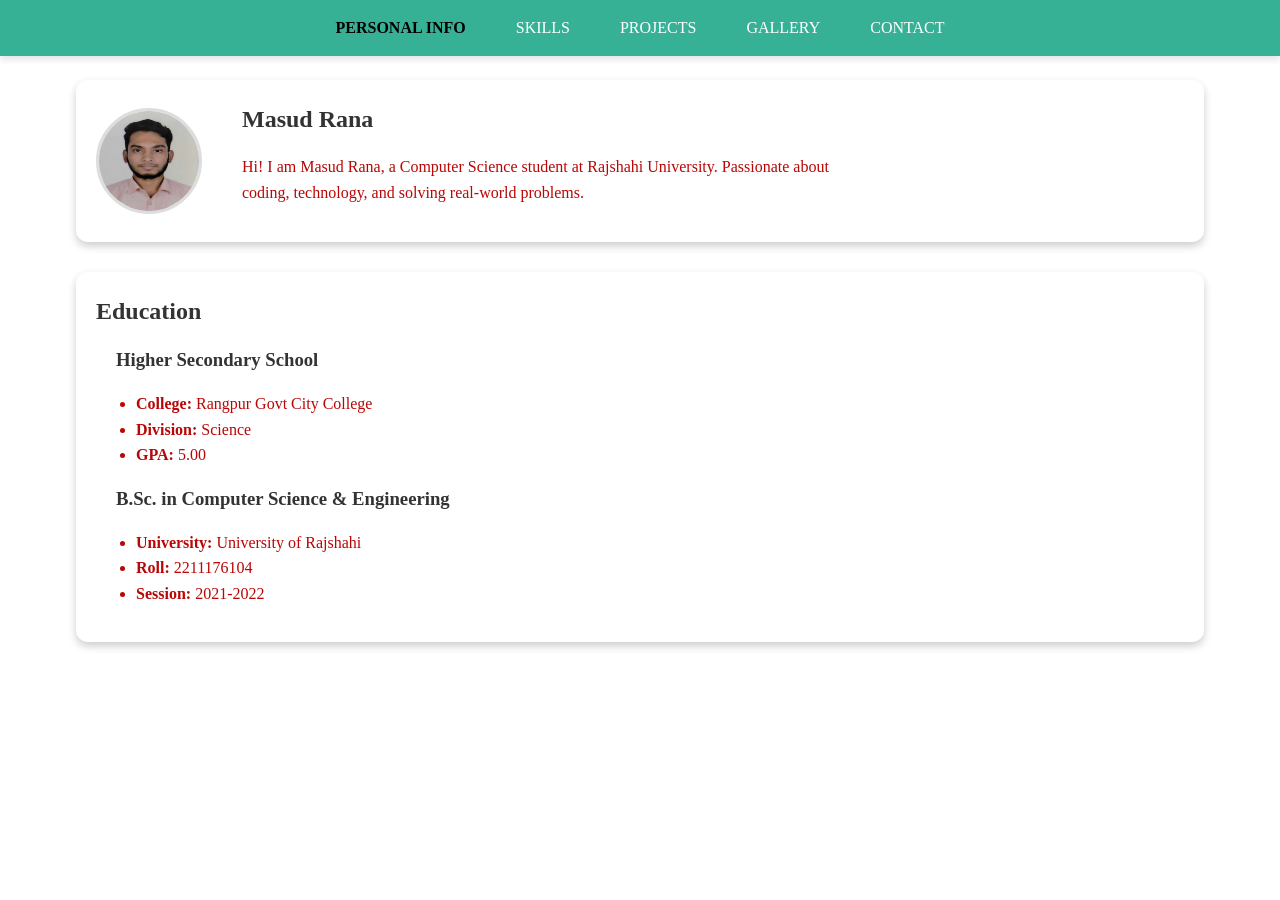
<file: Web Development/My Profile Project/Portfolio/index.html>
<!DOCTYPE html>
<html lang="en">
<head>
    <title>Masud Rana - Portfolio</title>
    <link rel="stylesheet" href="style.css">
</head>
<body>
    <header>
        <nav class="navbar">
            <ul>
                <li><a href="index.html" class="active">Personal Info</a></li>
                <li><a href="skills.html">Skills</a></li>
                <li><a href="project.html">Projects</a></li>
                <li><a href="gallery.html">Gallery</a></li>
                <li><a href="contact.html">Contact</a></li>
            </ul>
        </nav>
    </header>

    <section id="personal-info">
        <div class="personal-container">
            <div class="info-box" id="section">
                <img src="image/my.jpg" alt="Masud Rana" class="profile-pic">
                <div class="bio">
                    <h1>Masud Rana</h1>
                    <p style="color: rgb(185, 6, 6);">Hi! I am Masud Rana, a Computer Science student at Rajshahi University. Passionate about coding, technology, and solving real-world problems.</p>
                </div>
            </div>
            <div class="education" id="section2">
                <h2>Education</h2>
                <h3>Higher Secondary School</h3>
                <ul style="color: rgb(185, 6, 6);">
                    <li><strong>College: </strong>Rangpur Govt City College</li>
                    <li><strong>Division:</strong> Science</li>
                    <li><strong>GPA:</strong> 5.00</li>
                </ul>
                <h3>B.Sc. in Computer Science & Engineering</h3>
                <ul style="color: rgb(185, 6, 6);">
                    <li><strong>University:</strong> University of Rajshahi</li>
                    <li><strong>Roll:</strong> 2211176104</li>
                    <li><strong>Session:</strong> 2021-2022</li>
                </ul>
            </div>
        </div>
    </section>
</body>
</html>
</file>
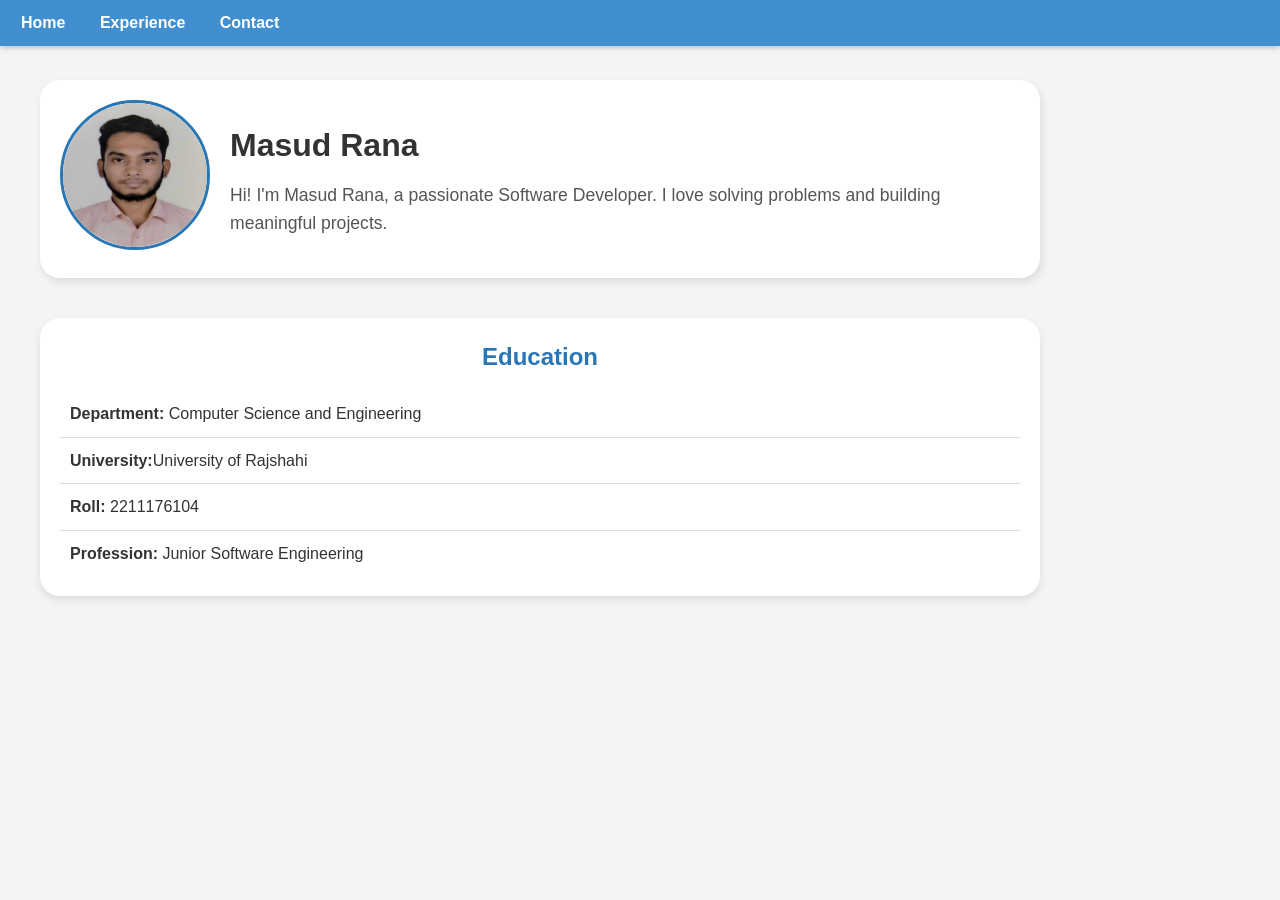
<file: Web Development/My Profile Project/website/index.html>
<!DOCTYPE html>
<html lang="en">
<head>
  <meta charset="UTF-8">
  <meta name="viewport" content="width=device-width, initial-scale=1.0">
  <title>Masud Rana - Personal Website</title>
  <style>
    /* General Reset */
    * {
      margin: 0;
      padding: 0;
      box-sizing: border-box;
    }

    body {
      font-family: Arial, sans-serif;
      line-height: 1.6;
      background-color: #f4f4f4;
      align-items: center;
      color: #333;
    }

    /* Navigation Bar */
    nav {
      position: fixed;
      top: 0;
      left: 0;
      width: 100%;
      background-color: #418fcf;
      color: white;
      padding: 10px 6px;
      box-shadow: 0 2px 5px rgba(0, 0, 0, 0.2);
    }

    nav a {
      color: white;
      text-decoration: none;
      margin: 0 15px;
      font-size: 1em;
      font-weight: bold;
      
    }

    nav a:hover {
      color: yellowgreen;
    }

    /* Header Section */
    .header {
      margin-top: 80px; /* Avoid overlap with fixed navbar */
      padding: 20px;
      margin-left: 40px;
      max-width: 1000px;
      display: flex;
      align-items: center;
      border-radius: 20px;
      background-color: white;
      box-shadow: 2px 4px 8px rgba(0, 0, 0, 0.1);
    }
    .education {
      margin: 40px;
      max-width: 1000px;
      padding: 20px;
      background-color: white;
      border-radius: 20px;
      box-shadow: 0 4px 8px rgba(0, 0, 0, 0.1);
    }

    .header .pic {
      flex: 0 0 150px; /* Make the image section fixed width */
      margin-right: 20px;
    }

    .header .pic img {
      width: 150px;
      height: 150px;
      border-radius: 50%;
      border: 3px solid #2976b5;
    }

    .header .text {
      flex: 1; /* Take the remaining space */
    }

    .header h1 {
      margin-bottom: 10px;
    }

    .header p {
      font-size: 1.1em;
      color: #555;
    }

    

    .education h2 {
      color: #2976b5;
      margin-bottom: 15px;
      text-align: center;
    }

    .education ul {
      list-style: none;
    }

    .education li {
      padding: 10px 10px;
      border-bottom: 1px solid #ddd;
    }

    .education li:last-child {
      border-bottom: none;
    }

    .education li b {
      color: #333;
    }
  </style>
</head>
<body>
  <!-- Navigation Bar -->
  <nav>
    <a href="index.html">Home</a>
    <a href="experience.html">Experience</a>
    <a href="contact.html">Contact</a>
  </nav>

  <!-- Header Section -->
  <div class="header">
    <div class="pic">
      <img src="my.jpg" alt="Masud Rana">
    </div>
    <div class="text">
      <h1>Masud Rana</h1>
      <p>Hi! I'm Masud Rana, a passionate Software Developer. I love solving problems and building meaningful projects.</p>
    </div>
  </div>

  <!-- Education Section -->
  <div class="education">
    <h2>Education</h2>
    <ul>
      <li><b>Department:</b> Computer Science and Engineering</li>
      <li><b>University:</b>University of Rajshahi</li>
      <li><b>Roll:</b> 2211176104</li>
      <li><b>Profession:</b> Junior Software Engineering</li>
    </ul>
  </div>
</body>
</html>
</file>
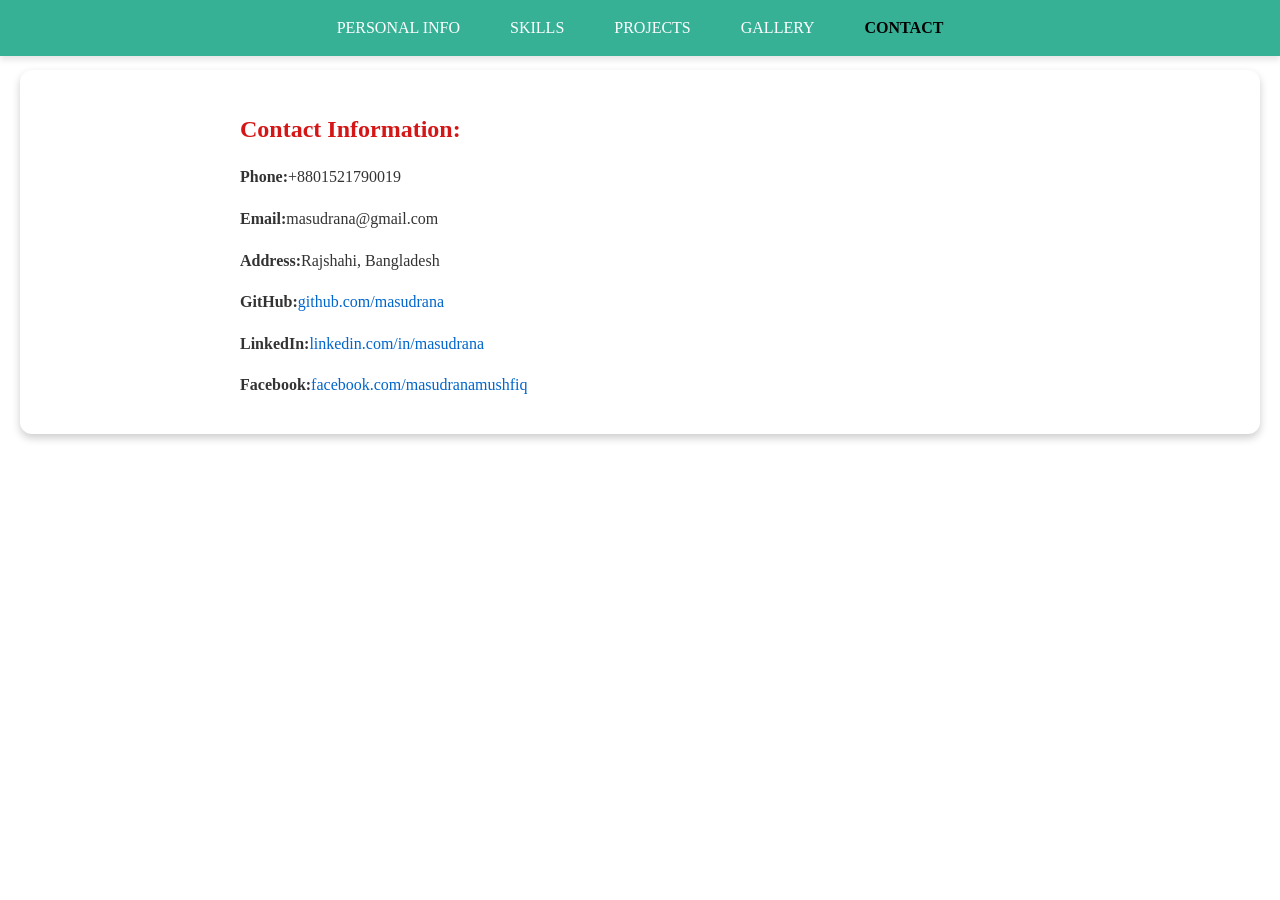
<file: Web Development/My Profile Project/Portfolio/contact.html>
<!DOCTYPE html>
<html lang="en">
<head>
    <meta charset="UTF-8">
    <meta name="viewport" content="width=device-width, initial-scale=1.0">
    <title>Masud Rana - Contact</title>
    <!-- Font Awesome CDN for Icons -->
    <link href="https://cdnjs.cloudflare.com/ajax/libs/font-awesome/6.0.0-beta3/css/all.min.css" rel="stylesheet">
    <link rel="stylesheet" href="style.css">
</head>
<body>
    <header>
        <nav class="navbar">
            <ul>
                <li><a href="index.html">Personal Info</a></li>
                <li><a href="skills.html">Skills</a></li>
                <li><a href="project.html">Projects</a></li>
                <li><a href="gallery.html">Gallery</a></li>
                <li><a href="contact.html" class="active">Contact</a></li>
            </ul>
        </nav>
    </header>

    <section id="contact" class="section">
        <div class="contact-container">
            <h2>Contact Information:</h2>

            <p><strong>Phone: </strong> +8801521790019</p>
            <p> <strong>Email: </strong> masudrana@gmail.com</p>
            <p><strong>Address: </strong>Rajshahi, Bangladesh</p>
            <p><strong>GitHub:</strong> <a href="https://github.com/masudrana" target="_blank">github.com/masudrana</a></p>
            <p><strong>LinkedIn:</strong> <a href="https://linkedin.com/in/masudrana" target="_blank">linkedin.com/in/masudrana</a></p>
            <p><strong>Facebook:</strong> <a href="https://facebook.com/masudrana" target="_blank">facebook.com/masudranamushfiq</a></p>
            
        </div>
    </section>
</body>
</html>
</file>
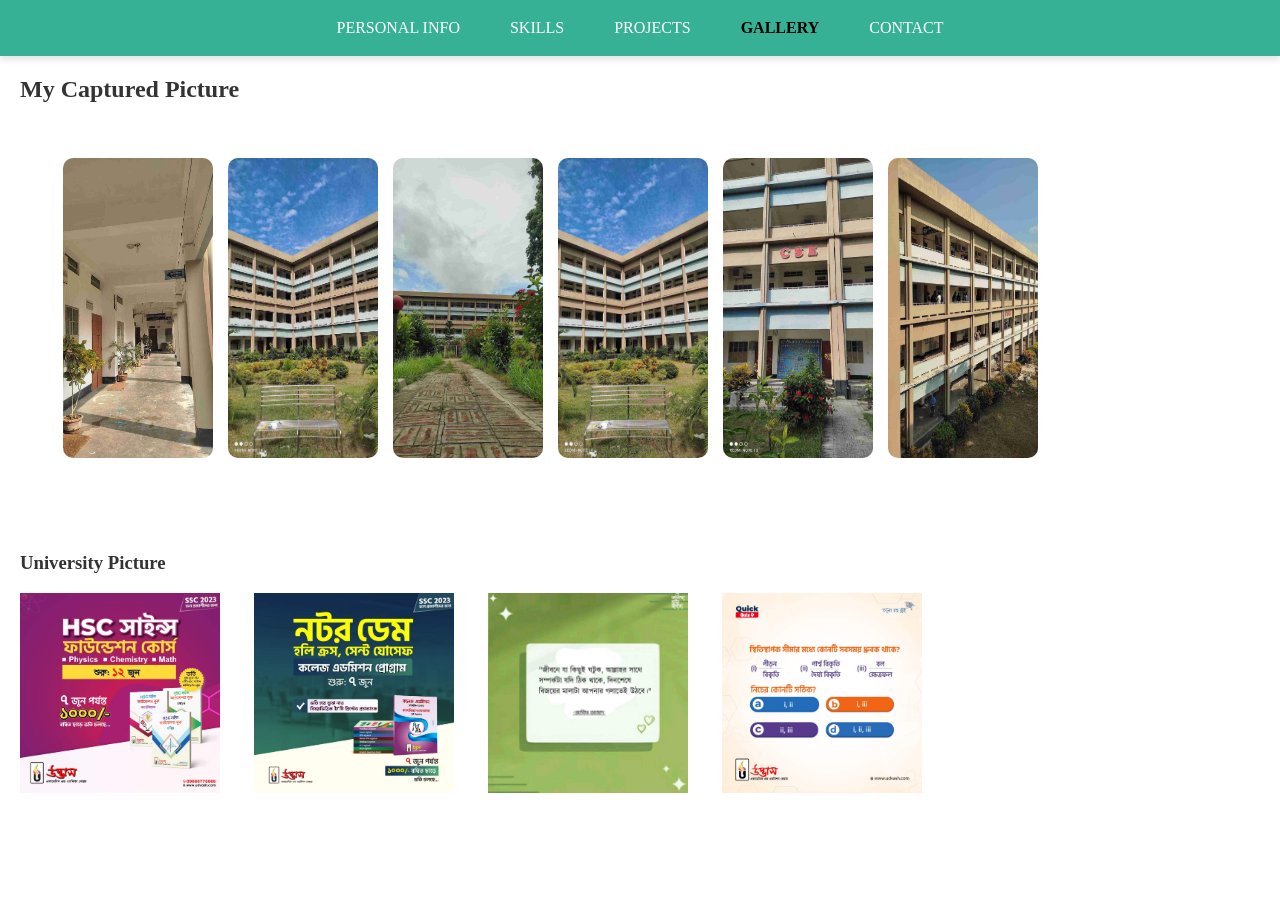
<file: Web Development/My Profile Project/Portfolio/gallery.html>
<!DOCTYPE html>
<html lang="en">
<head>
    <meta charset="UTF-8">
    <meta name="viewport" content="width=device-width, initial-scale=1.0">
    <title>Masud Rana - Skills</title>
    <link rel="stylesheet" href="style.css">
</head>
<body>
    <header>
        <nav class="navbar">
            <ul>
                <li><a href="index.html">Personal Info</a></li>
                <li><a href="skills.html">Skills</a></li>
                <li><a href="project.html">Projects</a></li>
                <li><a href="gallery.html" class="active">Gallery</a></li>
                <li><a href="contact.html">Contact</a></li>
            </ul>
        </nav>
    </header>

    <section id="gallery">
        <h2 id="gallery-h2">My Captured Picture</h2>
        <div class="gallery">
            <img src="image/image1.jpg" alt="Gallery Image 1">
            <img src="image/image2.jpg" alt="Gallery Image 2">
            <img src="image/image3.jpg" alt="Gallery Image 3">
            <img src="image/image4.jpg" alt="Gallery Image 4">
            <img src="image/image5.jpg" alt="Gallery Image 5">
            <img src="image/image6.jpg" alt="Gallery Image 6">
        </div>
        
        <h3 id="gallery2">University Picture</h3>
        <div class="gallery2">
            <img src="image/image7.jpg" alt="Gallery Image 1">
            <img src="image/image8.jpg" alt="Gallery Image 1">
            <img src="image/image9.jpg" alt="Gallery Image 1">
            <img src="image/image10.jpg" alt="Gallery Image 1">
        </div>
    </section>
</body>
</html>
</file>
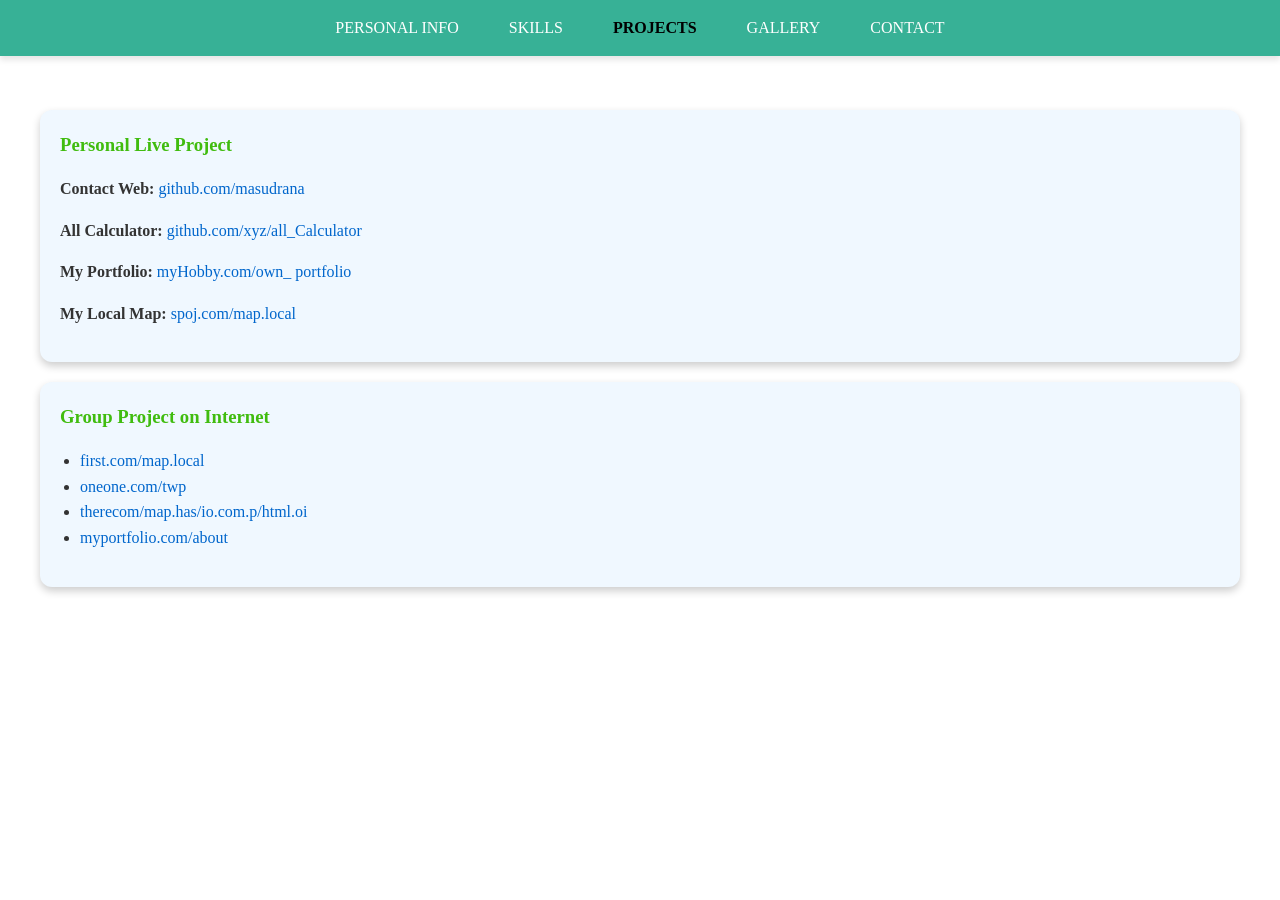
<file: Web Development/My Profile Project/Portfolio/project.html>
<!DOCTYPE html>
<html lang="en">
<head>
    <meta charset="UTF-8">
    <meta name="viewport" content="width=device-width, initial-scale=1.0">
    <title>Masud Rana - Skills</title>
    <link rel="stylesheet" href="style.css">
</head>
<body>
    <header>
        <nav class="navbar">
            <ul>
                <li><a href="index.html">Personal Info</a></li>
                <li><a href="skills.html">Skills</a></li>
                <li><a href="project.html" class="active">Projects</a></li>
                <li><a href="gallery.html">Gallery</a></li>
                <li><a href="contact.html">Contact</a></li>
            </ul>
        </nav>
    </header>

    <section id="skills" class="section1">
            <div class="skills-box" style="background-color: aliceblue;">
                <h3  style="color:rgb(64, 188, 15)">Personal Live Project</h3>
                <p><strong>Contact Web:</strong> <a href="https://github.com/Contact Web" target="_blank">github.com/masudrana</a></p>
            <p><strong>All Calculator:</strong> <a href="https://github.com/All Calculator" target="_blank">github.com/xyz/all_Calculator</a></p>
            <p><strong>My Portfolio:</strong> <a href="https://github.com/My Portfolio" target="_blank">myHobby.com/own_ portfolio</a></p>
            <p><strong>My Local Map:</strong> <a href="https://first.com/Map Com" target="_blank">spoj.com/map.local</a></p>
            </div>
            <div class="skills-box" style="background-color: aliceblue;">
                <h3 style="color: rgb(64, 188, 15);">Group Project on Internet</h3>
                <ul>
                    <li><a href="#" target="_blank">first.com/map.local</a></li>
                    <li><a href="#" target="_blank">oneone.com/twp</a></li>
                    <li><a href="#" target="_blank">therecom/map.has/io.com.p/html.oi</a></li>
                    <li><a href="#" target="_blank">myportfolio.com/about</a></li>
                </ul>
            </div>
    </section>
</body>
</html>
</file>
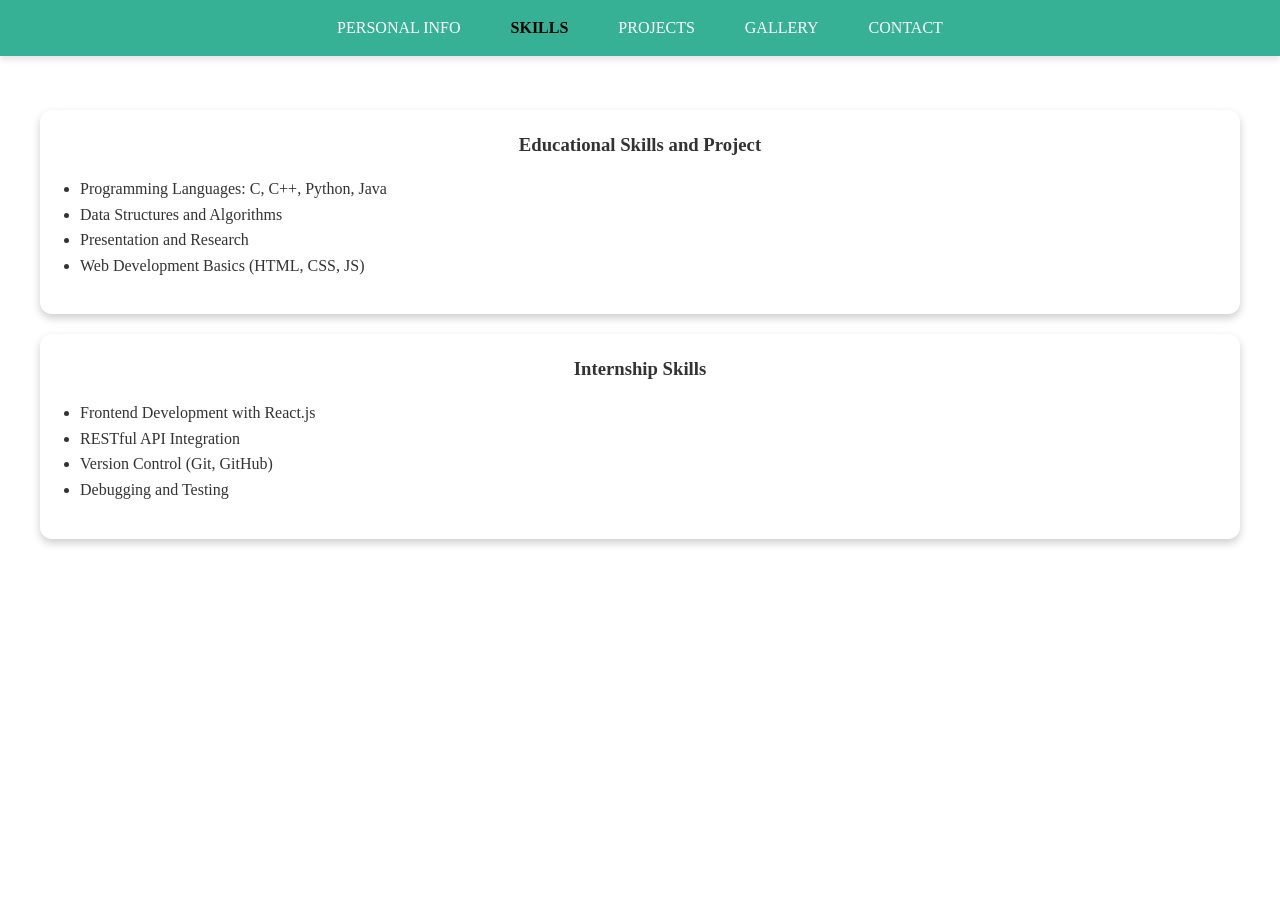
<file: Web Development/My Profile Project/Portfolio/skills.html>
<!DOCTYPE html>
<html lang="en">
<head>
    <meta charset="UTF-8">
    <meta name="viewport" content="width=device-width, initial-scale=1.0">
    <title>Masud Rana - Skills</title>
    <link rel="stylesheet" href="style.css">
</head>
<body>
    <header>
        <nav class="navbar">
            <ul>
                <li><a href="index.html">Personal Info</a></li>
                <li><a href="skills.html" class="active">Skills</a></li>
                <li><a href="project.html">Projects</a></li>
                <li><a href="gallery.html">Gallery</a></li>
                <li><a href="contact.html">Contact</a></li>
            </ul>
        </nav>
    </header>

    <section id="skills" class="section1">
        <div class="skills-container">
            <div class="skills-box">
                <h3>Educational Skills and Project</h3>
                <ul>
                    <li>Programming Languages: C, C++, Python, Java</li>
                    <li>Data Structures and Algorithms</li>
                    <li>Presentation and Research</li>
                    <li>Web Development Basics (HTML, CSS, JS)</li>
                </ul>
            </div>
            <div class="skills-box">
                <h3>Internship Skills</h3>
                <ul>
                    <li>Frontend Development with React.js</li>
                    <li>RESTful API Integration</li>
                    <li>Version Control (Git, GitHub)</li>
                    <li>Debugging and Testing</li>
                </ul>
            </div>
        </div>
    </section>
</body>
</html>
</file>
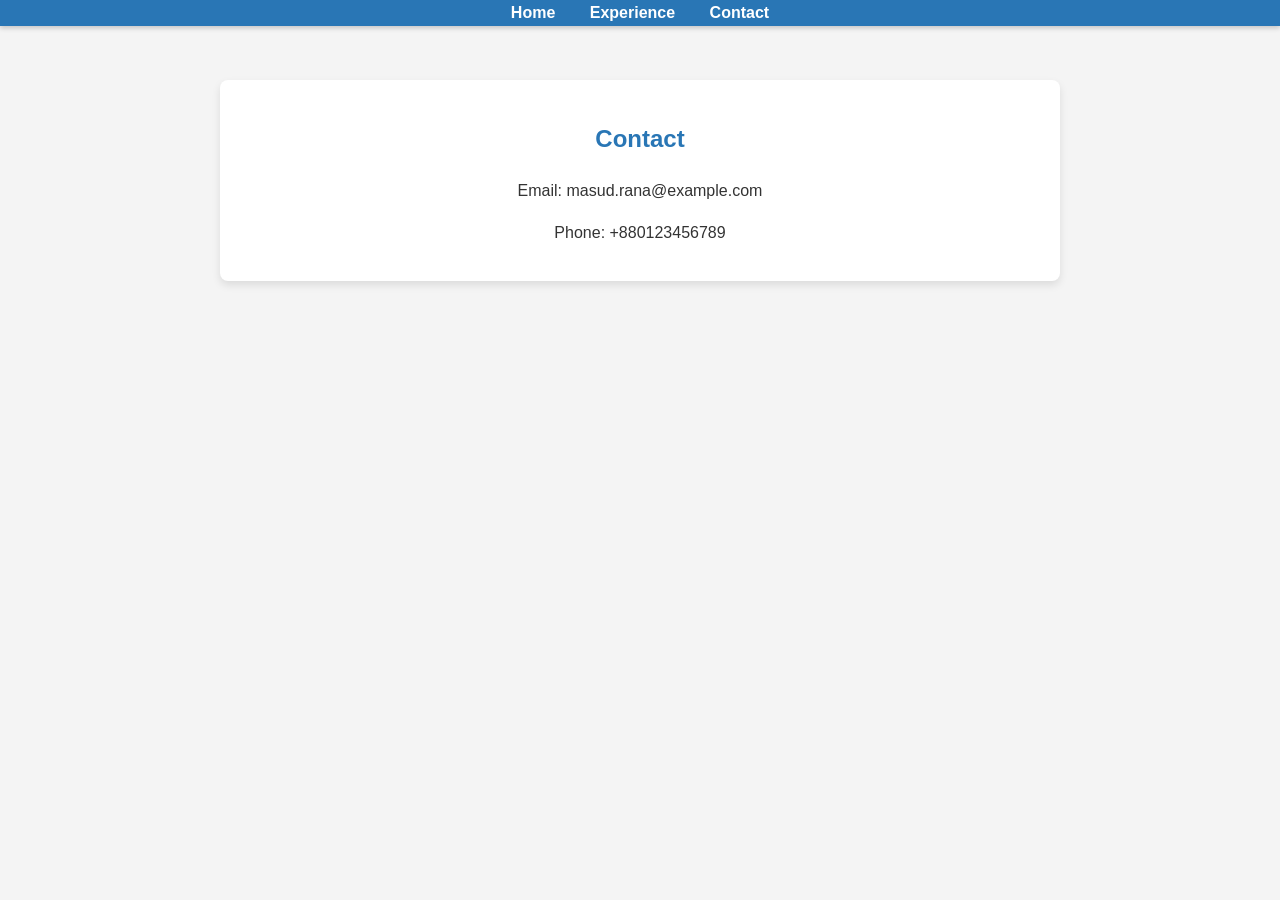
<file: Web Development/My Profile Project/website/contact.html>
<!DOCTYPE html>
<html lang="en">
<head>
  <meta charset="UTF-8">
  <meta name="viewport" content="width=device-width, initial-scale=1.0">
  <title>Contact</title>
  <style>
    body {
      font-family: Arial, sans-serif;
      line-height: 1.6;
      margin: 0;
      padding: 0;
      background-color: #f4f4f4;
      color: #333;
    }

    nav {
      position: fixed;
      top: 0;
      left: 0;
      width: 100%;
      background-color: #2976b5;
      color: white;
      text-align: center;
      box-shadow: 0 2px 5px rgba(0, 0, 0, 0.2);
    }

    nav a {
      color: white;
      text-decoration: none;
      margin: 0 15px;
      font-size: 1em;
      font-weight: bold;
    }

    nav a:hover {
      text-decoration: underline;
    }

    .content {
      margin: 80px auto;
      max-width: 800px;
      padding: 20px;
      background-color: white;
      border-radius: 8px;
      box-shadow: 0 4px 8px rgba(0, 0, 0, 0.1);
    }

    .content h2 {
      text-align: center;
      color: #2976b5;
    }

    .content p {
      text-align: center;
    }
  </style>
</head>
<body>
  <nav>
    <a href="index.html">Home</a>
    <a href="experience.html">Experience</a>
    <a href="contact.html">Contact</a>
  </nav>

  <div class="content">
    <h2>Contact</h2>
    <p>Email: masud.rana@example.com</p>
    <p>Phone: +880123456789</p>
  </div>
</body>
</html>
</file>
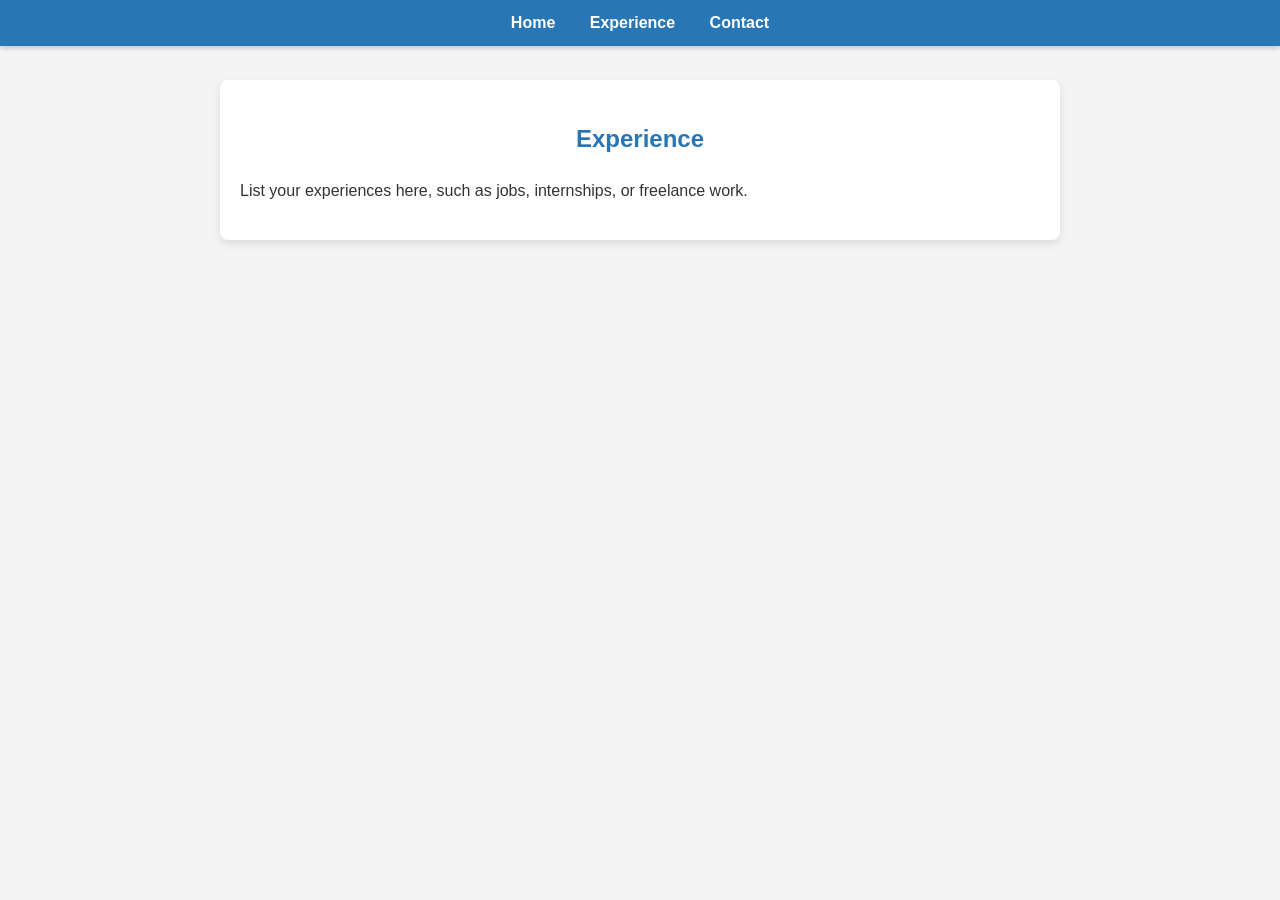
<file: Web Development/My Profile Project/website/experience.html>
<!DOCTYPE html>
<html lang="en">
<head>
  <meta charset="UTF-8">
  <meta name="viewport" content="width=device-width, initial-scale=1.0">
  <title>Experience</title>
  <style>
    body {
      font-family: Arial, sans-serif;
      line-height: 1.6;
      margin: 0;
      padding: 0;
      background-color: #f4f4f4;
      color: #333;
    }

    nav {
      position: fixed;
      top: 0;
      left: 0;
      width: 100%;
      background-color: #2976b5;
      color: white;
      padding: 10px 0;
      text-align: center;
      box-shadow: 0 2px 5px rgba(0, 0, 0, 0.2);
      z-index: 1000;
    }

    nav a {
      color: white;
      text-decoration: none;
      margin: 0 15px;
      font-size: 1em;
      font-weight: bold;
    }

    nav a:hover {
      text-decoration: underline;
    }

    .content {
      margin: 80px auto;
      max-width: 800px;
      padding: 20px;
      background-color: white;
      border-radius: 8px;
      box-shadow: 0 4px 8px rgba(0, 0, 0, 0.1);
    }

    .content h2 {
      text-align: center;
      color: #2976b5;
    }

    .content p {
      text-align: justify;
    }
  </style>
</head>
<body>
  <nav>
    <a href="index.html">Home</a>
    <a href="experience.html">Experience</a>
    <a href="contact.html">Contact</a>
  </nav>

  <div class="content">
    <h2>Experience</h2>
    <p>List your experiences here, such as jobs, internships, or freelance work.</p>
  </div>
</body>
</html>
</file>
<file: Web Development/My Profile Project/Portfolio/style.css>
body {
    font-family:'Lucida Sans';
    line-height: 1.6;
    margin: 0;
    padding: 0;
    background-color: #ffffff;
    color: #333;
}

a {
    color: #0066cc;
    text-decoration: none;
}

a:hover {
    text-decoration: underline;
}

h1, h2, h3 {
    margin: 0 0 10px;
}

.section {
    padding: 20px;
    margin: 70px 20px 20px 20px;
    background-color: #fff;
    box-shadow: 0 4px 8px rgba(0, 0, 0, 0.2);
    border-radius: 12px;
}
#section {
    width: 85%;
    padding: 20px;
    margin: 30px 20px 20px 20px;
    background-color: #fff;
    box-shadow: 0 4px 8px rgba(0, 0, 0, 0.2);
    border-radius: 12px;
}
#section2 {
    width: 85%;
    padding: 20px;
    margin: 10px 20px 20px 20px;
    background-color: #fff;
    box-shadow: 0 4px 8px rgba(0, 0, 0, 0.2);
    border-radius: 12px;
}

.section1 {
    padding: 20px;
    margin: 70px 20px 20px 20px;
}

.skills-box {
    padding: 20px;
    margin: 70px 20px 20px 20px;
    background-color: #fff;
    box-shadow: 0 4px 8px rgba(0, 0, 0, 0.2);
    border-radius: 12px;
}

.navbar {
    position: fixed;
    top: 0;
    width: 100%;
    background-color: #37b196;
    color: #fff;
    padding: 15px 0;
    box-shadow: 0 4px 6px rgba(0, 0, 0, 0.1);
    z-index: 1000;
}

.navbar ul {
    list-style: none;
    margin: 0;
    padding: 0;
    display: flex;
    justify-content: center;
}

.navbar ul li {
    margin: 0 15px;
}

.navbar ul li a {
    color: #fff;
    text-transform: uppercase;
    padding: 5px 10px;
}

.personal-container {
    margin-top: 50px;
    display: flex;
    flex-direction: column;
    align-items: center;
}

.info-box {
    display: flex;
    flex-direction: row;
    align-items: center;
    margin-bottom: 20px;
}

.profile-pic {
    width: 100px;
    height: 100px;
    border-radius: 70%;
    margin-right: 40px;
    border: 3px solid #ddd;
}

.bio {
    max-width: 600px;
}

.education {
    text-align: left;
    margin-left: -200px;
}

.education p {
    margin: 5px 0;
}

.education {
    margin-left: 10px;
}

.education h2 {
    margin-bottom: 15px;
}

.education h3 {
    list-style-type: disc;
    margin-left: 20px;
    font-weight: bold;
    color: #333;
}

.education p {
    margin-left: 40px; 
    margin-top: 5px;
}

.education ul {
    list-style-type: disc;
    margin-left: 40px;
    padding-left: 0;
}

.skills-container {
    text-align: center;
    margin-top: 20px;
}

.skills-box {
    margin: 20px 0;
}

.skills-box ul {
    list-style: disc;
    padding: 0 20px;
    text-align: left;
}

.contact-container {
    text-align: left;
    margin-top: 20px;
    margin-left: 200px;
}

.contact-container a {
    display: inline-block;
}

.contact-container h2 {
    color: rgb(212, 22, 22);
}

.contact-container p {
    display: flex;
    align-items: center;
    font-size: 16px;
}

.contact-container i {
    margin-right: 10px;
    color: #0066cc;
    font-size: 18px;
}


.gallery {
    display: flex;
    flex-wrap: wrap;
    gap: 15px;
    justify-content: center;
    padding: 20px;
    max-width: 1000px;
    margin: 30px;
}
.gallery2 img{
    margin: 10px 10px 10px 20px ;
    width: 200px;
    height: 200px;
}

img:hover{
    transition:cubic-bezier(0.23, 1, 0.320, 1);
}


.gallery img {
    max-width: 150px;
    height: 300px;
    border-radius: 10px;
}
#gallery-h2{
    margin: 70px 0px 5px 20px;
    display: block;
}
#gallery2{
    margin: 70px 0px 5px 20px;
    display: block;
}



.navbar ul li a.active {
    color: rgb(0, 0, 0);
    font-weight:bolder;
}


@media (max-width: 800px) {
    .info-box {
        flex-direction: column;
        text-align: center;
    }

    .profile-pic {
        margin: 0 0 10px;
    }

    .contact-container {
        margin-left: 0;
        text-align: center;
    }
}
</file>
